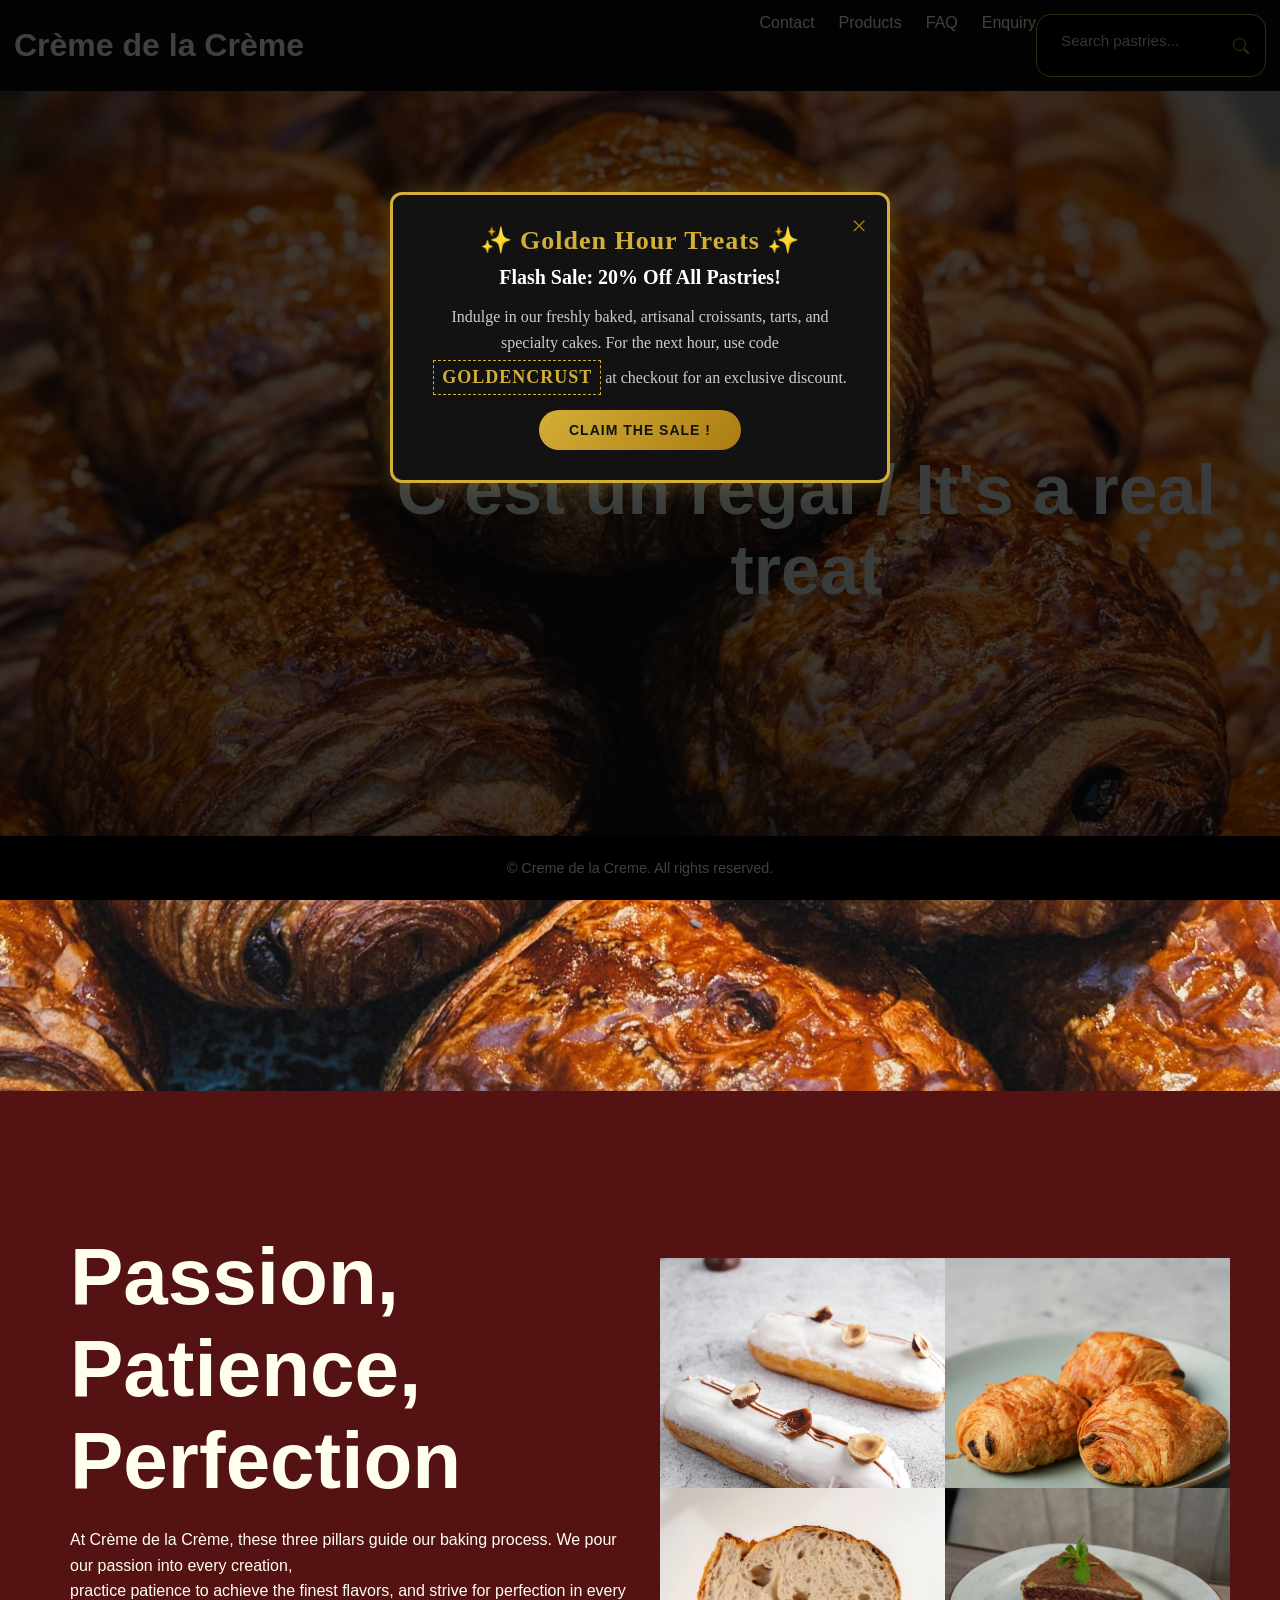
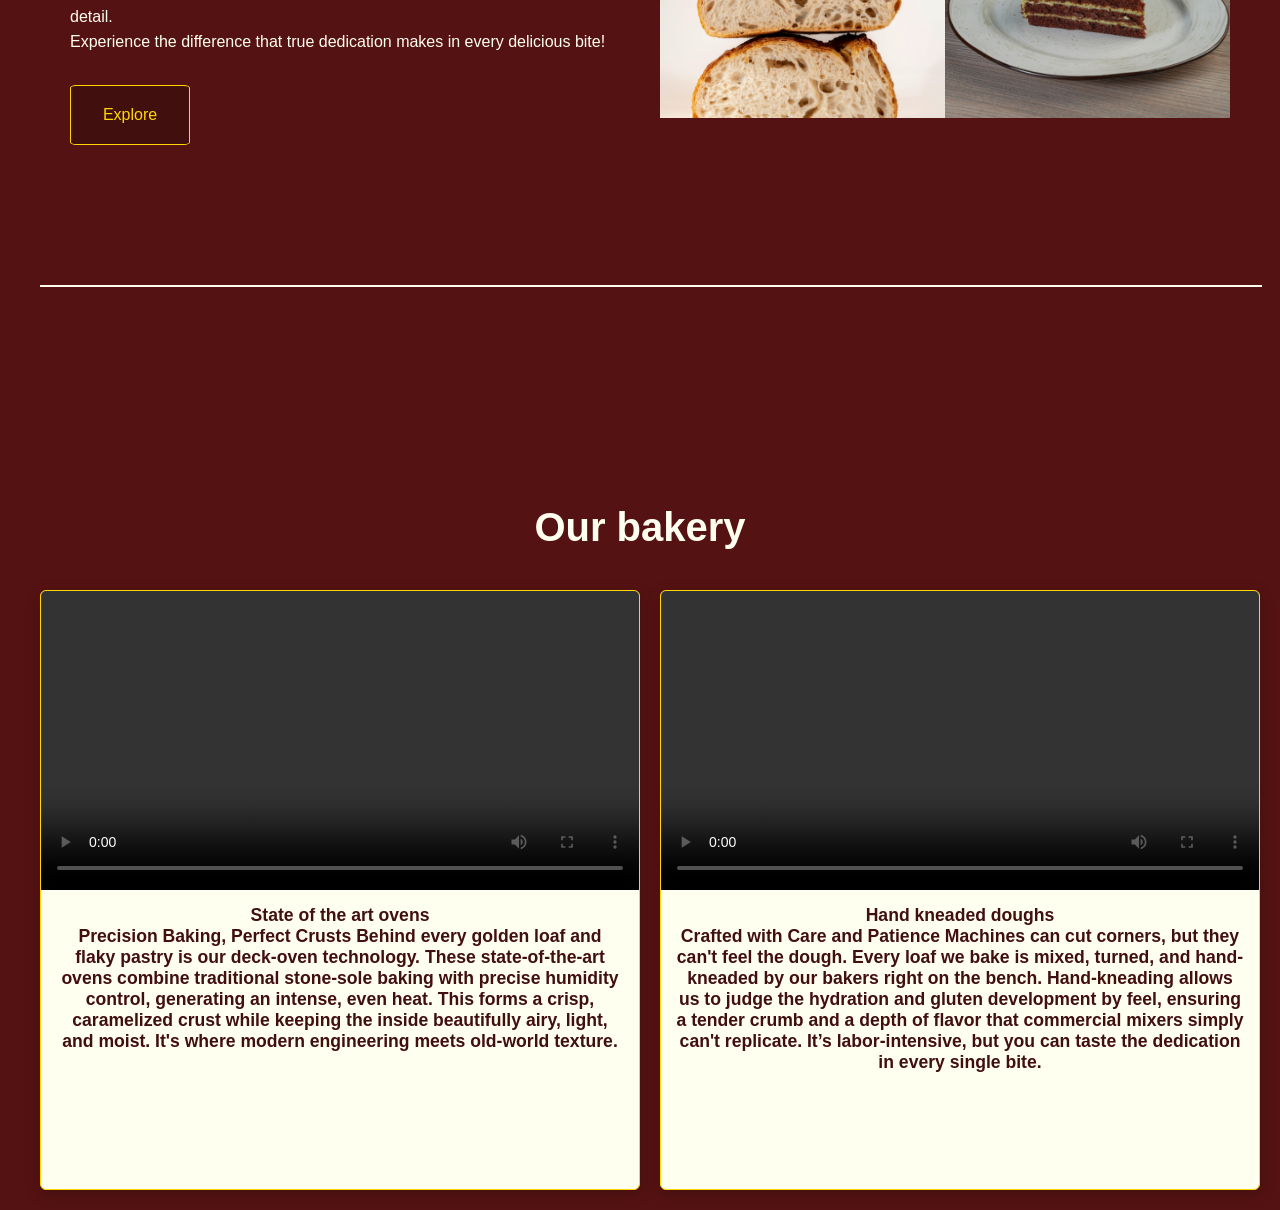
<file: index.html>
<!DOCTYPE html>
<html lang="en">
<head>
    <meta charset="UTF-8">
    <meta name="viewport" content="width=device-width, initial-scale=1.0">
    <meta http-equiv="X-UA-Compatible" content="IE=edge">

    <title>Crème de la Crème | Artisanal French Bakery & Pastries</title>
    <meta name="description" content="Indulge in freshly baked, artisanal French pastries, tarts, and specialty cakes at Crème de la Crème. Visit us for the ultimate golden hour treats.">
    <meta name="robots" content="index, follow">
    
    <link rel="canonical" href="https://www.cremedelacreme.com/index.html">

    <meta property="og:type" content="website">
    <meta property="og:title" content="Crème de la Crème | Artisanal French Bakery">
    <meta property="og:description" content="Indulge in freshly baked, artisanal French pastries, tarts, and specialty cakes.">
    <meta property="og:image" content="https://www.cremedelacreme.com/images/social-share.jpg">
    <meta property="og:url" content="https://www.cremedelacreme.com/index.html">

    <meta name="twitter:card" content="summary_large_image">
    <meta name="twitter:title" content="Crème de la Crème | Artisanal French Bakery">
    <meta name="twitter:description" content="Indulge in freshly baked, artisanal French pastries.">
    <meta name="twitter:image" content="https://www.cremedelacreme.com/images/social-share.jpg">

    <link rel="stylesheet" href="index.css">
    
    <meta http-equiv="Content-Security-Policy" content="upgrade-insecure-requests">
    
</head>
<body>
    
<header> 
    <h1>Crème de la Crème</h1>
    <nav>
        <ul>
            <li><a href="contact.html">Contact</a></li>
            <li><a href="products.html">Products</a></li>
            <li><a href="FAQ.html">FAQ</a></li>
            <li><a href="enquiry.html">Enquiry</a></li>
        </ul>
        
        <form class="nav-search" id="nav-search-form">
            <input 
              type="text" 
              id="search-input" 
              placeholder="Search pastries..." 
              aria-label="Search"
            >
            <button type="submit" aria-label="Submit Search">
                <svg xmlns="http://www.w3.org/2000/svg" width="16" height="16" fill="currentColor" viewBox="0 0 16 16">
                    <path d="M11.742 10.344a6.5 6.5 0 1 0-1.397 1.398h-.001c.03.04.062.078.098.115l3.85 3.85a1 1 0 0 0 1.415-1.414l-3.85-3.85a1.007 1.007 0 0 0-.115-.1zM12 6.5a5.5 5.5 0 1 1-11 0 5.5 5.5 0 0 1 11 0z"/>
                </svg>
            </button>
        </form>
    </nav>
</header>
    
    <section class = "opener">
        <h1 class = "opener_heading">C'est un régal / It's a real treat</h1>
            
    </section>

    <section class = "story_section">
        <div class = "container">
        <div class = "story">
            <h1 id = "story_heading">Passion, Patience, <br>Perfection</h1>
            <p id = "story_paragraph">At Crème de la Crème, these three pillars guide our baking process. We pour our passion into every creation, <br>practice patience to achieve the finest flavors, and strive for perfection in every detail. <br>Experience the difference that true dedication makes in every delicious bite! </p>
            <a id = "story_link" href = "products.html">Explore </a>

        </div>
        </div>

        <div class = container_two>
            <img src="product_images/eclair.jpg" width="230" height="230">
            <img src="product_images/chocolate.jpg" width="230" height="230">
            <img src="product_images/sourdough_product.jpg" width="230" height="230">
            <img src="product_images/opera_cake.jpg" width="230" height="230">
        </div>
    </section>
    <section class = "Passion">

        <div class = "passion_container">
            <div class = "passion_paragraph">
            </div>
        </div>

    </section>
    <section>
        <main class = "video_container">
            <h2 class = "video_heading"> Our bakery </h2>
            <div class = "video_grid">


                <div class= "video_card">
                    <video controls>
                        <source src= "https://www.pexels.com/download/video/20315763/" type="video/mp4">
                        


                    </video>
                    <p class = "video_title"> State of the art ovens <br>Precision Baking, Perfect Crusts

Behind every golden loaf and flaky pastry is our deck-oven technology. These state-of-the-art ovens combine traditional stone-sole baking with precise humidity control, generating an intense, even heat. This forms a crisp, caramelized crust while keeping the inside beautifully airy, light, and moist. It's where modern engineering meets old-world texture.</p>

                </div>
                <div class= "video_card">
                    <video controls>
                        <source src= "https://www.pexels.com/download/video/6942479/" type="video/mp4">
                        


                    </video>
                    <p class = "video_title"> Hand kneaded doughs <br>
                    Crafted with Care and Patience

Machines can cut corners, but they can't feel the dough. Every loaf we bake is mixed, turned, and hand-kneaded by our bakers right on the bench. Hand-kneading allows us to judge the hydration and gluten development by feel, ensuring a tender crumb and a depth of flavor that commercial mixers simply can't replicate. It’s labor-intensive, but you can taste the dedication in every single bite.

</p>

                </div>
                
            </div>
        </main>
    </section>

    <footer style = "background-color: black;"> <p>&copy; Creme de la Creme. All rights reserved.</p></footer>
    
    
    <script src ="JS/javascript.js">
        
    </script>
<div id="bakeryModal" class="modal">
  <div class="modal-content">
    <div class="modal-header">
      <h2>✨ Golden Hour Treats ✨</h2>
      <span class="close-btn">&times;</span>
    </div>
    <div class="modal-body">
      <h3>Flash Sale: 20% Off All Pastries!</h3>
      <p>Indulge in our freshly baked, artisanal croissants, tarts, and specialty cakes. For the next hour, use code <strong class="highlight">GOLDENCRUST</strong> at checkout for an exclusive discount.</p>
    </div>
    <div class="modal-footer">
      <button id="closeModalBtn" class="btn-gold">Claim the Sale ! </button>
    </div>
  </div>
</div>
  
</body>
</html>
</file>
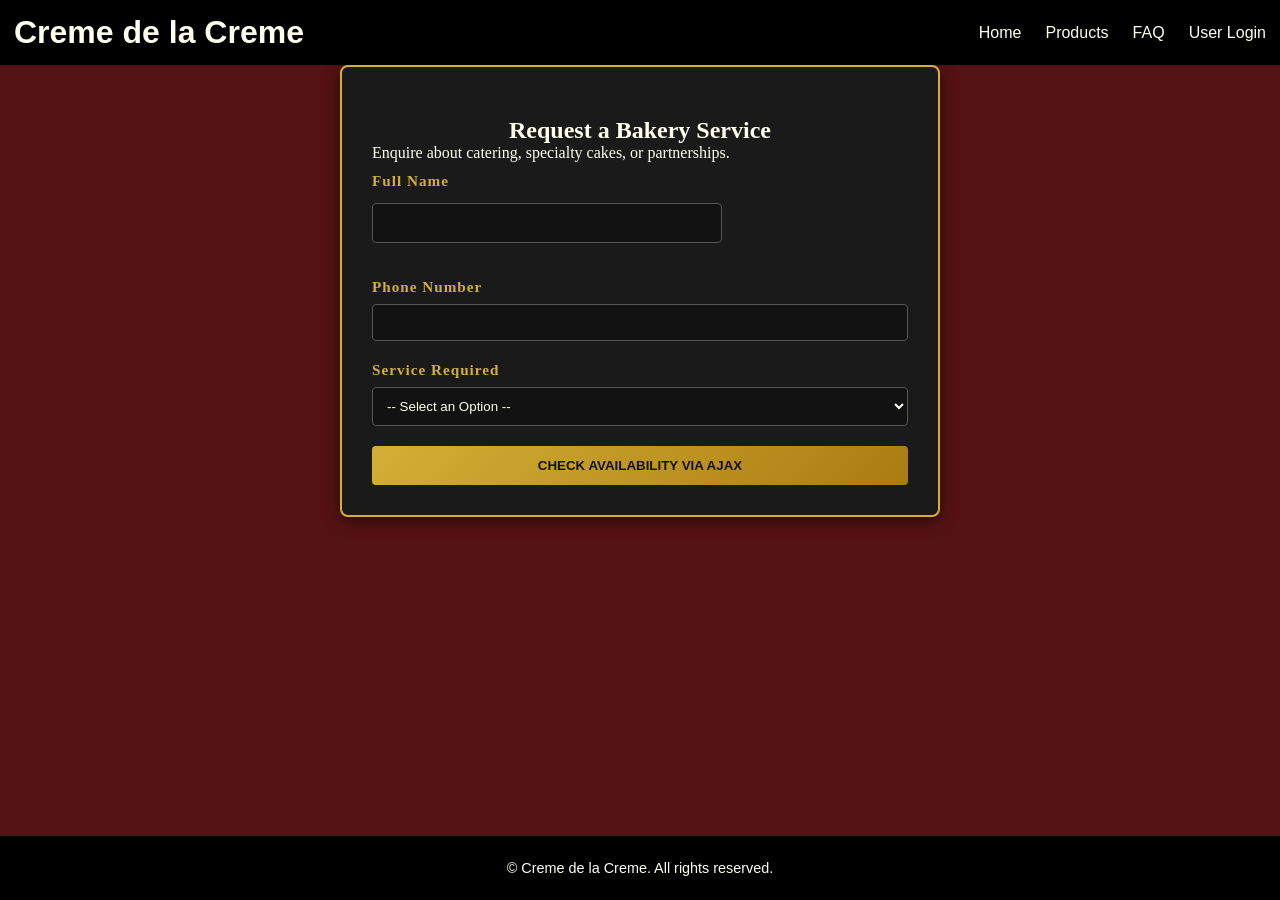
<file: enquiry.html>
<!DOCTYPE html>
<html lang="en">
<head>
    <meta charset="UTF-8">
    <meta name="viewport" content="width=device-width, initial-scale=1.0">
    <meta http-equiv="X-UA-Compatible" content="IE=edge">

    <title>Enquiry page for general information or complaints</title>
    <meta name="description" content="form to gather or exchange information">
    <meta name="robots" content="index, follow">
    
    <link rel="canonical" href="https://www.cremedelacreme.com/enquiry.html">

    <meta property="og:type" content="website">
    <meta property="og:title" content="Crème de la Crème | Artisanal French Bakery">
    <meta property="og:description" content="Indulge in freshly baked, artisanal French pastries, tarts, and specialty cakes.">
    <meta property="og:image" content="https://www.cremedelacreme.com/images/social-share.jpg">
    <meta property="og:url" content="https://www.cremedelacreme.com/index.html">

    <meta name="twitter:card" content="summary_large_image">
    <meta name="twitter:title" content="Crème de la Crème | Artisanal French Bakery">
    <meta name="twitter:description" content="Indulge in freshly baked, artisanal French pastries.">
    <meta name="twitter:image" content="https://www.cremedelacreme.com/images/social-share.jpg">

    <link rel="stylesheet" href="index.css">
    
    <meta http-equiv="Content-Security-Policy" content="upgrade-insecure-requests">
    
</head>
<body style="background-color: rgb(85, 18, 18);">
<header style="background-color: black;">
        <h1 style = "color: ivory;"> Creme de la Creme </h1>
        <nav>
            <ul>
                <li><a href="index.html">Home </a></li>
                <li><a href="Products.html">Products </a></li>      <!-- navigation bar with an unordered list with a link to the other web pages-->
                <li><a href="FAQ.html">FAQ </a></li>
                <li><a href="User_Login.html">User Login </a></li>
            </ul>

        </nav>
    </header>
    <section class="form-section">
        <h2>Request a Bakery Service</h2>
        <p>Enquire about catering, specialty cakes, or partnerships.</p>

        <form id="enquiryForm" action="/mock-api-endpoint">
            <div class="form-group">
                <label for="enqName">Full Name</label>
                <input type="text" id="enqName" required minlength="3">
                <div class="error-message" id="enqNameError">Please enter a valid name.</div>
            </div>

            <div class="form-group">
                <label for="enqPhone">Phone Number</label>
                <input type="tel" id="enqPhone" pattern="[0-9]{10}" required>
                <div class="error-message" id="enqPhoneError">Please enter a valid 10-digit phone number.</div>
            </div>

            <div class="form-group">
                <label for="enqService">Service Required</label>
                <select id="enqService" required>
                    <option value="">-- Select an Option --</option>
                    <option value="catering">Event Catering</option>
                    <option value="wedding_cake">Wedding Cake Consultation</option>
                    <option value="wholesale">Wholesale Supply</option>
                </select>
            </div>

            <button type="submit" class="btn-submit">Check Availability via AJAX</button>
        </form>

        <div id="enquiryResponse" class="success-box"></div>
    </section>
<script src="JS/javascript.js" ></script>
<footer style = "background-color: black;"> <p>&copy; Creme de la Creme. All rights reserved.</p></footer>
</body>
</html>
</file>
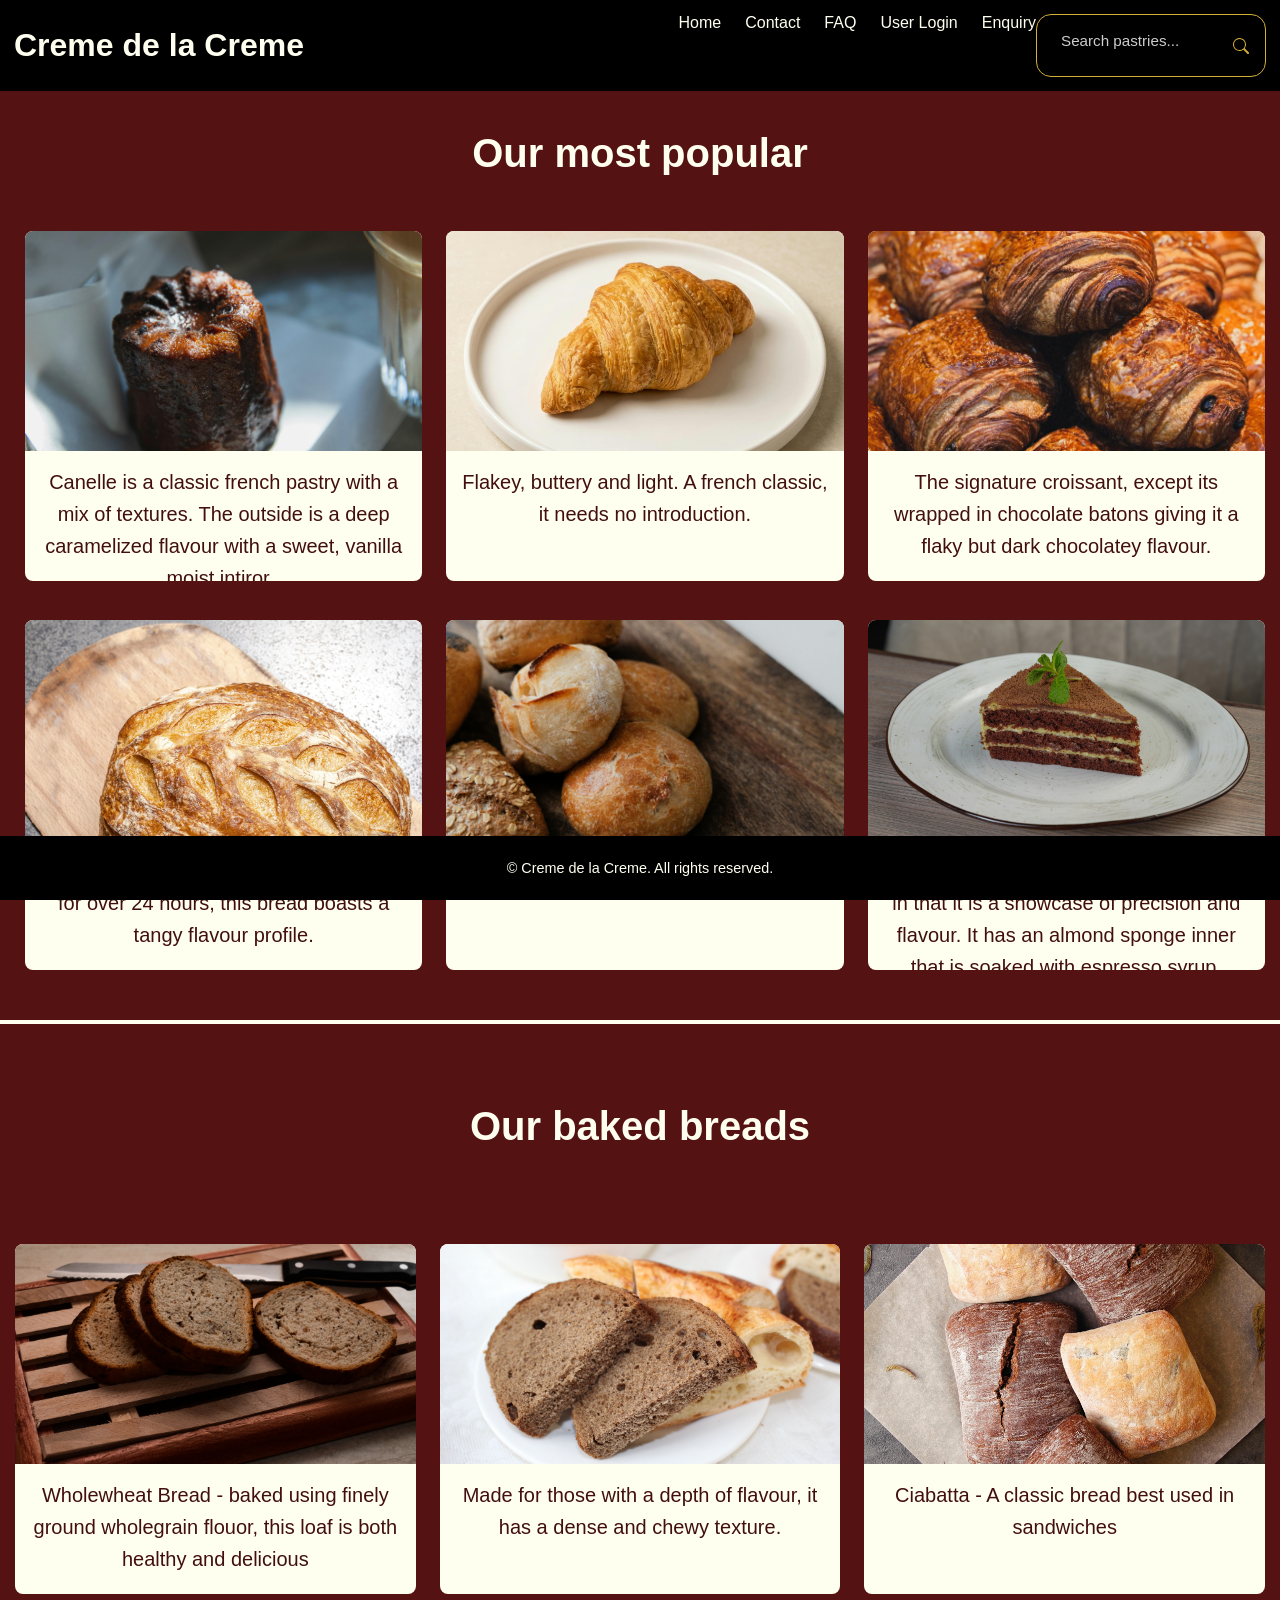
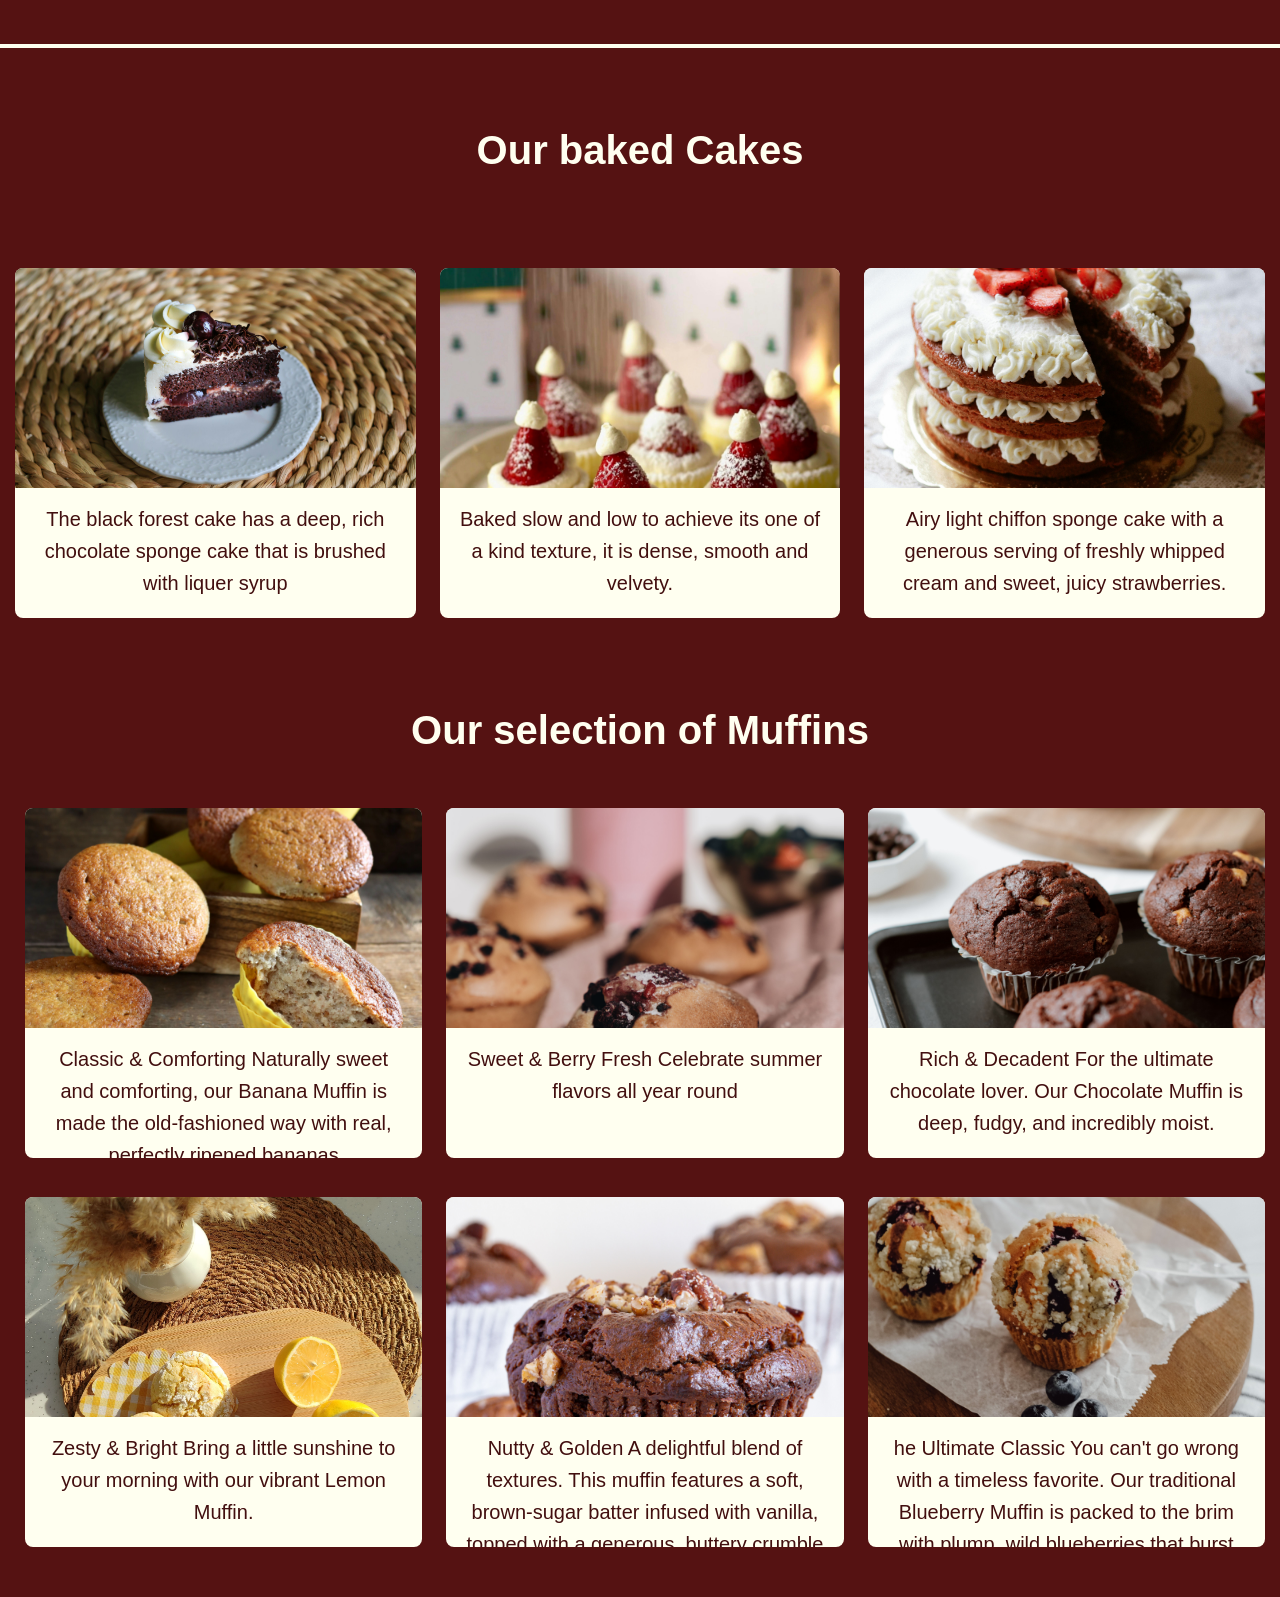
<file: Products.html>
<!DOCTYPE html>
<html lang="en">
<head>
    <meta charset="UTF-8">
    <meta name="viewport" content="width=device-width, initial-scale=1.0">
    <meta http-equiv="X-UA-Compatible" content="IE=edge">

    <title>Product page showcasing a selection of foods</title>
    <meta name="description" content="Indulge in freshly baked, artisanal French pastries, tarts, and specialty cakes at Crème de la Crème. Visit us for the ultimate golden hour treats.">
    <meta name="robots" content="index, follow">
    
    <link rel="canonical" href="https://www.cremedelacreme.com/Products.html">

    <meta property="og:type" content="website">
    <meta property="og:title" content="Crème de la Crème | Artisanal French Bakery">
    <meta property="og:description" content="Indulge in freshly baked, artisanal French pastries, tarts, and specialty cakes.">
    <meta property="og:image" content="https://www.cremedelacreme.com/images/social-share.jpg">
    <meta property="og:url" content="https://www.cremedelacreme.com/index.html">

    <meta name="twitter:card" content="summary_large_image">
    <meta name="twitter:title" content="Crème de la Crème | Artisanal French Bakery">
    <meta name="twitter:description" content="Indulge in freshly baked, artisanal French pastries.">
    <meta name="twitter:image" content="https://www.cremedelacreme.com/images/social-share.jpg">

    <link rel="stylesheet" href="index.css">
    
    <meta http-equiv="Content-Security-Policy" content="upgrade-insecure-requests">
</head>
<body style = "background-color: rgb(85, 18, 18);">
    <header style="background-color: black;">
        <h1 style = "color: ivory;"> Creme de la Creme </h1>
        <nav>
            <ul>
                <li><a href="index.html">Home </a></li>      <!-- navigation bar with an unordered list with a link to the other web pages-->
                <li><a href="Contact.html">Contact </a></li>
                <li><a href="FAQ.html">FAQ </a></li>
                <li><a href="User_Login.html">User Login </a></li>
                <li><a href="enquiry.html">Enquiry</a></li>
            </ul>
            <form class="nav-search" id="nav-search-form">
            <input 
              type="text" 
              id="search-input" 
              placeholder="Search pastries..." 
              aria-label="Search"
            >
            <button type="submit" aria-label="Submit Search">
                <svg xmlns="http://www.w3.org/2000/svg" width="16" height="16" fill="currentColor" viewBox="0 0 16 16">
                    <path d="M11.742 10.344a6.5 6.5 0 1 0-1.397 1.398h-.001c.03.04.062.078.098.115l3.85 3.85a1 1 0 0 0 1.415-1.414l-3.85-3.85a1.007 1.007 0 0 0-.115-.1zM12 6.5a5.5 5.5 0 1 1-11 0 5.5 5.5 0 0 1 11 0z"/>
                </svg>
            </button>
        </form>

        </nav>
    </header>
<div id="image-modal" class="modal">
    <span class="close-modal">&times;</span>
    <img id="expanded-image" class="modal-content">
    <div id="modal-caption"></div>
</div>
    <section id = "popular"><!-- popular  section in products-->
        <h1 id = "container_three_heading">Our most popular </h1>
        <div class = "container_three box_one">
            <div class= "c3_boxes"><img src="images/canelle.jpg" width="250" height="270"> 
                <p>Canelle is a classic french pastry with a mix of textures. The outside is a deep caramelized flavour with a sweet, vanilla moist intiror .</p>
            
            </div>
            
            <div class= "c3_boxes box_two"><img src="images/croissant.jpg" width="250" height="270" alt="A flaky, golden-brown croissant showing its delicate, buttery laminated layers">
            
            
                <p>Flakey, buttery and light. A french classic, it needs no introduction.</p>
            </div>
            
            <div class= "c3_boxes box_three"><img src="images/pain_au_chocolate.jpg" width="250" height="270"> 
            
                <p>The signature croissant, except its wrapped in chocolate batons giving it a flaky but dark chocolatey flavour.</p>
            
            </div>
            <div class= "c3_boxes"><img src="images/sourdough.jpg" width="250" height="270" alt="A rustic loaf of sourdough bread with a deeply caramelized, blistered crust and a beautiful flour-dusted score mark"> 
                <p>Naturally leavened and slow fermented for over 24 hours, this bread boasts a tangy flavour profile.</p>
            
            </div>
            
            <div class= "c3_boxes box_two"><img src="product_images/bread_rolls.jpg" width="250" height="270">
            
            
                <p>Soft and pillowy, great as an appetiser.</p>
            </div>
            
            <div class= "c3_boxes box_three"><img src="product_images/opera_cake.jpg" width="250" height="270"> 
            
                <p>The opera cake is a french masterpiece in that it is a showcase of precision and flavour. It has an almond sponge inner that is soaked with espresso syrup.</p>
            
            </div>
            

        </div>

    </section>
    <section id = "bread">
        <h1 id ="bakery_section"> Our baked breads </h1>
<!-- bread section in products-->
        <div class = "container_three">
            <div class = "c3_boxes">
                <img src="product_images/wholewheat.jpg"  alt="A hearty, sliced loaf of whole wheat bread topped with a crust of rolled oats and wholesome seeds">
                <p>Wholewheat Bread - baked using finely ground wholegrain flouor, this loaf is both healthy and delicious</p>
            </div>
            <div class = "c3_boxes">
                <img src = "product_images/ryebread.jpg"> 
                <p>Made for those with a depth of flavour, it has a dense and chewy texture.</p>
            </div>
            <div class = "c3_boxes">
                <img src = "product_images/ciabatta2.jpg"> 
                <p>Ciabatta - A classic bread best used in sandwiches </p>
            </div>
        </div>
    </section>

    <section id = "cakes">
        <h1 id ="bakery_section"> Our baked Cakes </h1>

        <div class = "container_three">
            <div class = "c3_boxes">
                <img src="product_images/forest.jpg" >
                <p>The black forest cake has a deep, rich chocolate sponge cake that is brushed with liquer syrup</p>
            </div>
            <div class = "c3_boxes">
                <img src = "product_images/cheese.jpg" alt="A dense, velvety slice of classic New York cheesecake built on a thick, golden graham cracker crust"> 
                <p>Baked slow and low to achieve its one of a kind texture, it is dense, smooth and velvety.</p>
            </div>
            <div class = "c3_boxes">
                <img src = "product_images/strawberry.jpg" alt="A layered vanilla sponge cake frosted with smooth white cream, beautifully decorated with fresh, glossy strawberry halves"> 
                <p>Airy light chiffon sponge cake with a generous serving of freshly whipped cream and sweet, juicy strawberries. </p>
            </div>
        </div>
    </section>
<!-- muffin section in products-->
    <section id = "muffins">
        <h1 id = "container_three_heading">Our selection of Muffins </h1>
        <div class = "container_three box_one">
            <div class= "c3_boxes"><img src="product_images/banana muffin.jpg" width="250" height="270"> 
                <p>Classic & Comforting

                    Naturally sweet and comforting, our Banana Muffin is made the old-fashioned way with real, perfectly ripened bananas</p>
            
            </div>
            
            <div class= "c3_boxes box_two"><img src="product_images/strawberry_muffin.jpg"  width="250" height="270">
            
            
                <p>Sweet & Berry Fresh

                Celebrate summer flavors all year round</p>
            </div>
            
            <div class= "c3_boxes box_three"><img src="product_images/chocolate_muffin.jpg"  width="250" height="270" alt="A rich, dark chocolate muffin filled with melting dark chocolate chips"> 
            
                <p>Rich & Decadent

                    For the ultimate chocolate lover. Our Chocolate Muffin is deep, fudgy, and incredibly moist. </p>
            
            </div>
            <div class= "c3_boxes"><img src="product_images/lemon_muffin.jpg"  width="250" height="270" alt="A tender lemon muffin drizzled with a glossy, sweet translucent glaze"> 
                <p>Zesty & Bright

                    Bring a little sunshine to your morning with our vibrant Lemon Muffin.</p>
            
            </div>
            
            <div class= "c3_boxes box_two"><img src="product_images/pecan.jpg"  width="250" height="270" alt="A fluffy brown sugar muffin topped with a buttery crumble and toasted pecan halves">
            
            
                <p>Nutty & Golden

                A delightful blend of textures. This muffin features a soft, brown-sugar batter infused with vanilla, topped with a generous, buttery crumble and roasted, crunchy pecans</p>
            </div>
            
            <div class= "c3_boxes box_three"><img src="product_images/blueberry_muffins.jpg"  width="250" height="270" alt="A golden-brown blueberry muffin packed with bursting wild blueberries and topped with a sugary crust"> 
            
                <p>he Ultimate Classic

                You can't go wrong with a timeless favorite. Our traditional Blueberry Muffin is packed to the brim with plump, wild blueberries that burst with juice in every single bite. </p>
            
            </div>
            

        </div>

    </section>
<script src = "JS/javascript.js"></script>
<footer style = "background-color: black;"> <p>&copy; Creme de la Creme. All rights reserved.</p></footer>
</body>
</html>
</file>
<file: index.css>
*{margin: 0;
box-sizing: border-box}
body { /* base background color and fonts for the text throughtout the site, i tried to be consistent where possible */
    background-color: rgb(85, 18, 18);
    color: ivory;
    font-family: 'Segoe UI', 'Segoe UI', Tahoma, Geneva, Verdana, sans-serif;
    margin: 0;
    padding: 0;
    display: flex;
    flex-direction: column;
    min-height: 100vh; 
}

header {
    background-color: black;
    display: flex;
    justify-content: space-between;
    align-items: center;
    padding: 1rem 5%;
}

header h1 {
    color: ivory;
    
}

nav ul {
    list-style: none;
    display: flex;
    gap: 1.5rem;
}

nav a {
    color: ivory;
    text-decoration: none;
    transition: opacity 0.3s;
}

nav a:hover {
    opacity: 0.7; 
}

.hero-image{
    background-image: url("images/pain_au_chocolate.jpg");
    background-size: cover;
    height: 1000px;
    width: 100%;
    background-position: center;


}


.product_row {
    display: flex;       /* Put them in a row */
    gap: 0px;           /* Add space between them */
    width: 100%;
    height: 400px;
}

.product_row img {
    flex: 1;             /* Make all three equal width */
    object-fit: cover;   /* Like background-size: cover, but for <img> tags */
    width: 100%;
    height: 100%;
    
}

h1 {
    color: #FFFFF0;
}

ul{
    display: flex;          
    list-style-type: none;  
    padding: 0;             
    margin: 0;
    gap: 20px;
}

a:hover{
    color:#D4AF37;
    cursor: pointer;

}
a:link{

    color: #FFFFF0;
    text-decoration: none;
}

a:visited{
    color: #FFFFF0;
    
}


h2{
    text-align: center;
    margin-top: 20px; 

}

/* css for the nav bar that spans all pages. */
header{
    text-align: center;
    background-color:rgb(10, 10, 10);
    padding: 14px;
    position: sticky;
    z-index: 1000;
    top:0;
}
h1 {
    color: #FFFFF0;
}

ul{
    display: flex;          
    list-style-type: none;  
    padding: 0;             
    margin: 0;
    gap: 20px;
}

a:hover{
    color:#D4AF37;
    cursor: pointer;

}
a:link{

    color: #FFFFF0;
    text-decoration: none;
}
a:visited{
    color: #FFFFF0;
    
}
nav{
    display: flex;
    justify-content: center;
    background-color: transparent;
    
}

/* hero image that takes up the whole screen*/
.opener{
    background-image: url("images/pain_au_chocolate.jpg");
    background-size: cover;      
    background-position: center;  
    height: 1000px;                
    width: 100%;                 
    
}
.opener_heading{
    text-align: center;
    position: absolute;
    top: 450px;
    left: 26%;
    font-size: 70px;
    color:rgb(224, 241, 238)
    }


.card{
    background-color: rgba(255, 255, 240, 0.1);
    border: 1px solid #D4AF37;                 
    color: #FFFFF0;
    padding: 20px;
    text-align: center;
    box-sizing: border-box;
    width: 70%;
    position: relative;
    
}

.h2{
    text-align: center;
    margin-top: 30px;
    text-decoration: underline;
    margin-right: 140px ;
}

.card{
    transition: transform 0.3s ease, box-shadow 0.3s ease; 
}

.card:hover {
    transform: translateY(-10px);
    box-shadow: 0 10px 20px rgba(212, 175, 55, 0.3); 
    cursor: pointer;
}
#story_heading{
    font-size: 80px;
}
/* the explore link of the home page that takes the user to the product page. This link also has an animation when the user hovers on it */
#story_link {
    
    font-size: 16px; 
    color: gold;   
    border: solid 1px gold;
    padding: 20px;
    margin-top: 10px;
    width: 120px;
    border-radius: 5%;
    cursor: pointer;
    display: inline-block;
    text-align: center;

    
    background-color: rgb(66, 15, 15); 
    background-image: linear-gradient(to right, rgb(168, 146, 19) 50%, rgb(66, 15, 15) 50%);
    background-size: 200% 100%;
    background-position: right bottom;
    transition: all 0.5s ease-out;
}

#story_link:hover {
    background-position: left bottom;
    color: rgb(66, 15, 15); 
}

#story_paragraph{
    margin-top: 20px;
    line-height: 160%;
    margin-bottom: 20px;
}
.story_section {
    display: flex;         
    align-items: center;   
    justify-content: center; 
    width: 100%;
    padding: 0 50px;
}

.video_container{
    width: 100%;
    max-width: 1200px;
    margin: 0 auto;
    flex-grow: 1;
}
.video_heading{
    text-align: center;
    font-size: 2.5rem;
    margin-bottom: 40px;
}
.video_grid{
    display: grid;
    grid-template-columns: repeat(2,1fr);
    gap: 20px;
    width: 100%;
    align-items: start;
}
/* container for videos in index page */
.video_card{
    background-color: ivory;
    border: 1px solid gold;
    width: 600px;
    height: 600px;
    border-radius: 6px;
    overflow: hidden;
    display: flex;
    flex-direction: column;
    box-shadow: 0 4px 15px rgba(0,0,0,0.2);
    padding-bottom: 80px;
    margin-bottom: 20px;
}
.video_card video{
    width:100%;
    height: auto;
    display: block; 
    object-fit: cover;
    
}
.video_title{
    padding:15px;
    text-align: center;
    font-size: 1.1rem;
    font-weight: bold;
    color:  rgb(66, 15, 15); ;
    margin: 0;
}
.container{
    padding: 20px; 
    flex: 1 ;
    margin: 120px 0;

}
.container_two{
    flex:1; 
    display: grid;
    grid-template-columns: repeat(2,1fr);
    gap: 0;
}

.container_two img{
    width: 100%;
    display: block;
    object-fit: cover;
    object-position: center;
}

.passion_container{      /* container for passion card the place center to center text */
    border-top: solid 2px ivory;
    
    display: grid;
    grid-template-rows: 1fr;
    height: 200px;
    margin-left: 40px;
    width: 95.5%;
    
    place-items: center;
    color: rgb(66, 15, 15);
    padding: 20px ;
    
}

.passion_paragraph{
    text-align: center;
    font-size: 30px;


}
.container_three{
    display: grid;
    grid-template-columns: repeat(3,1fr);
    gap: 1rem;
    margin-bottom: 50px;
    
}
#container_three_heading{
    text-align: center;



}
/* a series of cards displaying the products to the client, with a description (refer to html) of the product */
.c3_boxes{
    background-color: ivory;
    height: 350px;
    width: 100%;
    text-align: center;
    cursor: pointer;
    transition: transform 0.3s ease, box-shadow 0.3s ease;
    margin-top: 15px;
}
.container_three img{
    width: 100%;
    display: block;
    object-fit: cover;
    object-position: center;
}

.container_three p{
    color:rgb(66, 15, 15);
    font-size: 20px;
    line-height: 160%;
}

.c3_boxes:hover{

    transform: translateY(-10px);

}

.box_one{

    margin-left: 10px;
}

.box_three{

    margin-right: 15px;
}

ol{
    font-size: 1.3rem;
    font-weight: bold;
    margin-top: 25px;
    letter-spacing: 0.5px;
}
/* styling of the footer */
footer{color: ivory;
text-align: center;
padding: 1.5rem 0;
font-size: 0.9rem;
width: 100%;
position: fixed;
bottom: 0;
left: 0;
}

/* styled the labels and forms to better suit the general aestetic of the website */
label{font-weight: 600;
margin-top: 10px;
font-size: 0.95rem;
letter-spacing: 0.5px;}

body > label,
body > input,
body > br{
    display: block;
    max-width: 350px;
    margin: 0 auto;

}

input[type="text"],
input[type="password"]{
    width: 100%;
    max-width: 350px;
    padding: 10px;
    margin-top: 5px;
    margin-bottom: 15px;
    border: 1px solid ivory;
    border-radius: 4px;
    color: ivory ; 
    font-size: 1rem;
    box-sizing: border-box;
    background-color: rgba(255,255,255,0.1);
}

input[type="submit"]{
    width : 100%;
    max-width: 350px;
    background-color: ivory;
    border: none;
    padding: 12px;
    font-size: 1rem ;
    font-weight: bold;
    border-radius: 4px;
    cursor: pointer;
    margin-top: 15px;
}
.container_three {
    display: grid;
    /* Locks the layout to exactly 3 equal columns in a single row */
    grid-template-columns: repeat(3, 1fr);
    gap: 1.5rem; /* Slightly widened gap for a cleaner, modern look */
    margin-bottom: 50px;
    padding: 0 15px; /* Replaces manual margins on boxes to keep grid perfectly aligned */
}

#container_three_heading {
    text-align: center;
    padding-top: 40px;
    padding-bottom: 40px;
    font-size: 40px;
}

.c3_boxes {
    background-color: ivory;
    /* Changed to min-height so content (image + text) fits without spilling out */
    min-height: 350px;
    width: 100%;
    text-align: center;
    cursor: pointer;
    transition: transform 0.3s ease, box-shadow 0.3s ease;
   
    /* Smooth rounded corners to make the product cards look elegant */
    border-radius: 8px;
    overflow: hidden; /* Keeps the image corners rounded too */
}

.container_three img {
    width: 100%;
    height: 220px; 
    display: block;
    object-fit: cover;
    object-position: center;
}

.container_three p {
    color: rgb(66, 15, 15);
    font-size: 20px;
    line-height: 160%;
    padding: 15px; /*space for containers*/
}

/* Hover Effects */
.c3_boxes:hover {
    transform: translateY(-10px);
    /* Added a soft shadow on hover to make the card lift off the page */
    box-shadow: 0 10px 20px rgba(0, 0, 0, 0.3);
}

#bakery_section{
    padding: 80px;
    text-align: center;
    border-top: solid ivory 4px;
    border-width: 80%;
    font-size: 40px;
}
/* Added media queries for all devices made it so that the images, columns, rows, text and headers all adjust according to the device they are on, most get smaller
    or change the direction that the images flow to suit the devic */
@media screen and (max-width: 576px) {
    header{
        flex-direction: column !important;
        gap: 15px !important;
        padding: 15px 5% !important;

    }
    nav ul {
        flex-wrap: wrap;
        justify-content: center;
        gap: 15px;

    }
    .hero-image, .opener{
        height: 50vh !important
    }
    .opener_heading{
        font-size: 32px ;
        left: 5%;
        right: 5%;
        width: 90%;
        top: 35% ; 
        text-align: center;

    }
    .product_row{
        flex-direction: column;
        height: auto;
    }
    .product_row img{
        height: 250px;
    }
    .story_section{
        flex-direction: column;
        padding: 0 20px;
    }
    .container{
        margin: 30px 0;
        text-align: center;
    }
    .c3_boxes{
        height: auto !important;
        min-height: 400px;
        padding-bottom: 20px;
    }
    #story_heading{
        font-size: 40px ;
    }
    .container_two{
        grid-template-columns: 1fr;
    }
    .container_three{
        grid-template-columns: 1fr;
        padding: 0 15px;

    }
    .card{
        width:95%;
        margin: 20px auto;

    }
    .h2{
        margin-right: 0;

    }
    .passion_container{
        width: 100%; 
        margin-left: 0;
    }
    .passion_paragraph{
        font-size: 20px;
    }
    #bakery_section{
        padding: 40px 20px;
        font-size: 26px;
    }
    footer{
        position: static;
        margin-top: 40px;
    }
}

@media screen and (min-width: 576px) and (max-width: 767px){
    .hero-image, .opener{
        height: 60vh
    }
    .opener_heading{
        font-size: 45px;
        left: 10%;
        width: 80%;
    }
    .story_section{
        flex-direction: column;
        padding: 0 30px;

    }
    .c3_boxes{
        height: auto !important;
        min-height: 420px;
        padding-bottom: 20px;
    }
    .container_three{
        grid-template-columns: repeat(2,1fr);
    }
    .product_row{
        height: 300px;
    }
    .card{
        width:85%;
    }
    .h2{
        margin-right: 0;
    }
    .passion_container{
        width: 100%;
        margin-left: 0;

    }
    footer{
        position: static;
    }
}

@media screen and (min-width: 768px) and (max-width: 1024px){
    
    .hero-image, .opener{
        height: 75vh
    }
    .opener_heading{
        font-size: 55px;
        left: 15%;
        width: 70%;
    }
    .story_section{
        flex-direction: column;
        padding: 0 30px;

    }
    #story_heading{
        font-size: 60px ;
    }
    .c3_boxes{
        height: auto !important;
        min-height: 380px;
        padding-bottom: 15px;
    }
    .card{
        width:80%;
    }
    .h2{
        margin-right: 40;
    }
    .passion_container{
        width: 90%;
        margin-left: 20;

    }
}
/* stlying for enquiry section */
.enquiry_section {
    display: flex;
    justify-content: center;
    flex-direction: column;
    align-items: center;
    padding: 80px 20px;
    width: 100%;
    background-color: rgb(66, 15, 15); 
}

.enquiry_container {
    background-color: rgb(10, 10, 10); 
    border: 1px solid #D4AF37; 
    border-radius: 8px;
    padding: 40px;
    width: 100%;
    max-width: 600px;
    box-shadow: 0 10px 30px rgba(0, 0, 0, 0.5);
    position: relative;
}

.enquiry_heading {
    color: #D4AF37;
    font-family: 'Times New Roman', Times, serif;
    font-size: 36px;
    text-align: center;
    margin-bottom: 10px;
}

.enquiry_subheading {
    color: #FFFFF0;
    text-align: center;
    font-size: 16px;
    margin-bottom: 30px;
    opacity: 0.8;
}

/* Form inputs styling */
.form_group {
    margin-bottom: 20px;
    display: flex;
    flex-direction: column;
}

.form_group label {
    color: #FFFFF0;
    font-size: 16px;
    margin-bottom: 8px;
    letter-spacing: 0.5px;
}

.form_group input, 
.form_group select, 
.form_group textarea {
    background-color: rgba(66, 15, 15, 0.3); /* Soft blend with dark crimson */
    border: 1px solid rgba(212, 175, 55, 0.4);
    border-radius: 4px;
    padding: 12px;
    color: #FFFFF0;
    font-size: 16px;
    font-family: inherit;
    transition: border-color 0.3s ease, box-shadow 0.3s ease;
}

/* Changes drop-down calendar/arrow accents to blend beautifully */
.form_group input:focus, 
.form_group select:focus, 
.form_group textarea:focus {
    outline: none;
    border-color: #D4AF37;
    box-shadow: 0 0 8px rgba(212, 175, 55, 0.3);
}

/* Style options inside dropdown menu for browser compatibility */
.form_group select option {
    background-color: rgb(10, 10, 10);
    color: #FFFFF0;
}

/* Error validation states */
.error_message {
    color: #ff6b6b; 
    font-size: 14px;
    margin-top: 5px;
    display: none; 
}

/* Class to highlight fields with issues */
.form_group.invalid input,
.form_group.invalid select,
.form_group.invalid textarea {
    border-color: #ff6b6b;
}

/* Form submit button  */
#form_submit_btn {
    display: block;
    width: 100%;
    padding: 15px;
    margin-top: 25px;
    font-size: 18px;
    font-family: 'Times New Roman', Times, serif;
    color: gold;
    background-color: rgb(66, 15, 15);
    background-image: linear-gradient(to right, rgb(168, 146, 19) 50%, rgb(66, 15, 15) 50%);
    background-size: 200% 100%;
    background-position: right bottom;
    border: 1px solid gold;
    border-radius: 4px;
    cursor: pointer;
    transition: all 0.5s ease-out;
}

#form_submit_btn:hover {
    background-position: left bottom;
    color: rgb(66, 15, 15);
}

/* Success Messaging Overlay Window */
.success_window {
    display: none;
    position: absolute;
    top: 0;
    left: 0;
    width: 100%;
    height: 100%;
    background-color: rgb(10, 10, 10);
    border-radius: 8px;
    flex-direction: column;
    justify-content: center;
    align-items: center;
    text-align: center;
    padding: 20px;
    box-sizing: border-box;
}

.success_window h3 {
    color: #D4AF37;
    font-size: 40px;
    margin-bottom: 15px;
}

.container_three img, .product_row img {
    cursor: pointer;
    transition: opacity 0.3s ease, transform 0.3s ease;
}

.container_three img:hover, .product_row img:hover {
    opacity: 0.9;
    transform: scale(1.02); /* pop effect on hover */
}


/* Modal Container */
#image-modal {
    display: none; /* Hidden by default */
    position: fixed; /* Stays in place */
    z-index: 1000; /* Sits on top of everything */
    left: 0;
    top: 0;
    width: 100%;
    height: 100%;
    background-color: rgba(0, 0, 0, 0.9); 
   
    
    opacity: 0;
    transition: opacity 0.4s ease;
}


#image-modal.show {
    opacity: 1;
}

/* The Expanded Image */
.modal-content {
    margin: auto;
    display: block;
    width: 80%;
    max-width: 700px;
    margin-top: 5%; 
    border-radius: 5px;
    max-height: 75vh;
    object-fit: contain;
}

.close-modal:hover{
    color: gold;
    transform: scale(1.1);
    cursor: pointer;
}

/* the background */
#bakeryModal.modal {
    display: none;
    position: fixed;
    z-index: 3000;
    left: 0;
    top: 0;
    width: 100%;
    height: 100%;
    background-color: rgba(0, 0, 0, 0.75);
    opacity: 0;
    transition: opacity 0.4s ease;
}

/* The pop up box */
#bakeryModal .modal-content {
    position: relative; 
    background-color: #121212;
    color: #f4f4f4;
    margin: 15% auto;
    padding: 30px;
    border: 3px solid #d4af37;
    border-radius: 12px;
    width: 85%;
    max-width: 500px;
    box-shadow: 0 0 25px rgba(212, 175, 55, 0.3);
    transform: translateY(-30px);
    transition: transform 0.4s ease;
    text-align: center;
    font-family: 'Georgia', serif;
}


#bakeryModal.show {
    display: block;
    opacity: 1;
}

#bakeryModal.show .modal-content {
    transform: translateY(0);
}

/* Content Typography & Colors */
#bakeryModal .modal-header h2 {
    color: #d4af37;
    margin: 0 0 10px 0;
    font-size: 26px;
    letter-spacing: 1px;
}

#bakeryModal .modal-body h3 {
    color: #fff;
    font-size: 20px;
    margin-bottom: 15px;
}

#bakeryModal .modal-body p {
    color: #cccccc;
    line-height: 1.6;
    font-size: 16px;
}

#bakeryModal .highlight {
    color: #d4af37;
    font-size: 18px;
    letter-spacing: 1px;
    border: 1px dashed #d4af37;
    padding: 2px 8px;
    display: inline-block;
    margin-top: 5px;
}

/*  Gold Button */
#bakeryModal .btn-gold {
    background: linear-gradient(135deg, #d4af37, #aa7c11);
    color: #121212;
    font-weight: bold;
    text-transform: uppercase;
    padding: 12px 30px;
    border: none;
    border-radius: 25px;
    cursor: pointer;
    font-size: 14px;
    letter-spacing: 1px;
    transition: transform 0.2s, box-shadow 0.2s;
    margin-top: 15px;
}

#bakeryModal .btn-gold:hover {
    transform: scale(1.05);
    box-shadow: 0 5px 15px rgba(212, 175, 55, 0.4);
}

/* Close 'X' Button */
#bakeryModal .close-btn {
    position: absolute;
    top: 15px;
    right: 20px;
    color: #aa7c11;
    font-size: 28px;
    cursor: pointer;
    transition: color 0.2s;
}

#bakeryModal .close-btn:hover {
    color: #d4af37;
}

.nav-search {
    display: flex;
    align-items: center;
    background-color: #000000; /* Black background */
    border: 1px solid #d4af37; /* Theme Gold border */
    border-radius: 15px; 
    padding: 0.25rem 0.5rem;
    transition: box-shadow 0.3s ease;
}


.nav-search:focus-within {
    box-shadow: 0 0 8px rgba(212, 175, 55, 0.5); 
}

.nav-search input {
    border: none;
    background: transparent;
    padding: 0.5rem 0.5rem 0.5rem 1rem;
    font-size: 0.95rem;
    outline: none;
    width: 180px;
    color: #ffffff; /* White text so it's readable on black */
}

.nav-search input::placeholder {
    color: #cccccc; /* Light grey placeholder text */
}

.nav-search button {
    background: transparent;
    border: none;
    cursor: pointer;
    padding: 0.5rem;
    color: #d4af37; /* Gold search icon */
    display: flex;
    align-items: center;
    justify-content: center;
    transition: transform 0.2s ease;
}

.nav-search button:hover {
    transform: scale(1.1); /* Icon pops slightly when hovered */
}

.form-page-wrapper {
    display: flex;
    justify-content: center;  /* Centers horizontally */
    align-items: center;      /* Centers vertically */
    min-height: 80vh;         /* Gives enough room on the viewport to feel centered */
    padding: 20px;
    box-sizing: border-box;
}

.form-section {
    width: 100%;             /* Allows max-width to do the heavy lifting */
    max-width: 600px;
    margin: 0 auto;          /* Cleared top/bottom margins since parent handles it */
    padding: 30px;
    background-color: #1a1a1a;
    border: 2px solid #d4af37;
    border-radius: 8px;
    color: ivory;
    font-family: 'Georgia', serif;
    box-shadow: 0 4px 15px rgba(0, 0, 0, 0.5);
    box-sizing: border-box;  /* Prevents padding from breaking width calculations */
}

.form-group {
    margin-bottom: 20px;
}

.form-group label {
    display: block;
    margin-bottom: 8px;
    color: #d4af37;
    letter-spacing: 1px;
}

.form-group input, 
.form-group select, 
.form-group textarea {
    width: 100%;
    padding: 10px;
    background-color: #121212;
    border: 1px solid #555;
    color: ivory;
    border-radius: 4px;
    font-family: Arial, sans-serif;
    box-sizing: border-box; /* scaling */
}

.form-group input:focus, 
.form-group select:focus, 
.form-group textarea:focus {
    border-color: #d4af37;
    outline: none;
}

/* Submit Button */
.btn-submit {
    background: linear-gradient(135deg, #d4af37, #aa7c11);
    color: #121212;
    font-weight: bold;
    text-transform: uppercase;
    padding: 12px 25px;
    border: none;
    border-radius: 4px;
    cursor: pointer;
    width: 100%;
    transition: transform 0.2s;
}

.btn-submit:hover {
    transform: scale(1.02);
}

/* Error and Success Message Styling */
.error-message {
    color: #ff4c4c;
    font-size: 14px;
    margin-top: 5px;
    display: none; 
}

.success-box {
    margin-top: 20px;
    padding: 15px;
    background-color: rgba(212, 175, 55, 0.1);
    border: 1px dashed #d4af37;
    color: ivory;
    text-align: center;
    display: none;
}

.form-page-wrapper {
    display: flex;
    justify-content: center;  /* Centers horizontally */
    align-items: center;      /* Centers vertically */
    min-height: 80vh;         /* Gives enough room on the viewport to feel centered */
    padding: 20px;
    box-sizing: border-box;
}

#bakery-map{
    width: 100%;
    height: 400px;
    background-color: #555;
    border: 2px solid, #d4af37;
    border-radius: 8px;
}

.custom-gold-pin {
    background-color: #1a1a1a;
    border: 3px solid #d4af37;
    border-radius: 50%;
    box-shadow: 0 0 12px #d4af37;
    width: 20px !important;
    height: 20px !important;
}

/* Styling the tiny popup message box inside the map */
.leaflet-popup-content-wrapper {
    background-color: #332c2c !important;
    color: ivory !important;
    border: 1px solid #d4af37;
    font-family: 'Georgia', serif;
}

.leaflet-popup-tip {
    background-color: #1a1a1a !important;
    border-left: 1px solid #d4af37;
    border-right: 1px solid #d4af37;
}
</file>
